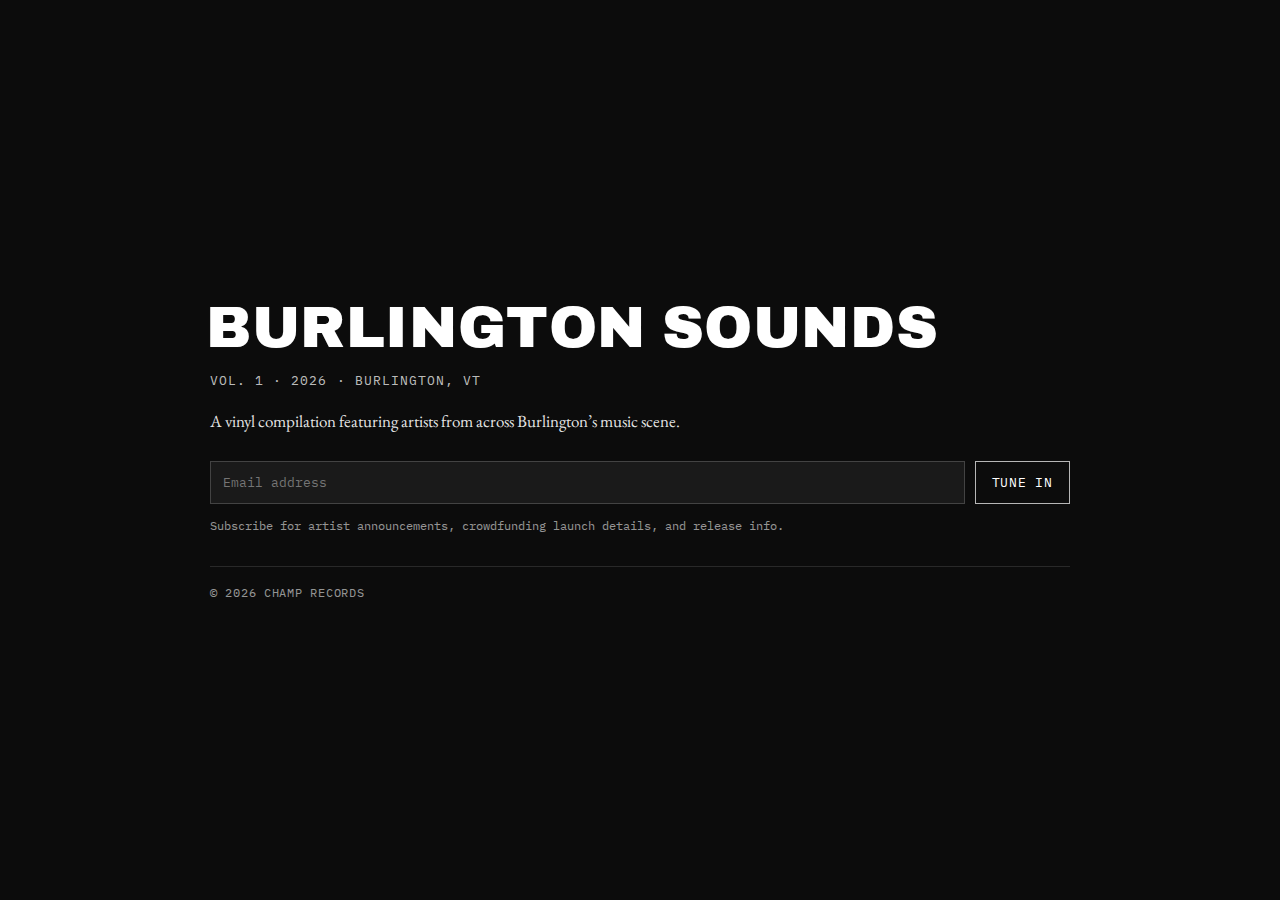
<file: index.html>
<!DOCTYPE html>
<html lang="en">
<head>
  <meta charset="UTF-8" />
  <title>Burlington Sounds · Vinyl Compilation · Burlington, VT</title>
  <meta name="viewport" content="width=device-width, initial-scale=1.0" />
<meta name="description" content="Burlington Sounds is a vinyl compilation featuring artists from Burlington, Vermont. Sign up for updates, artist reveals, and the crowdfunding launch for Vol. 1." />
<meta property="og:title" content="Burlington Sounds · Vol. 1" />
<meta property="og:description" content="A vinyl compilation featuring artists from Burlington, Vermont. Sign up for updates and the crowdfunding launch." />
<meta property="og:url" content="https://burlingtonsounds.com/" />
<meta property="og:type" content="website" />
<meta property="og:image" content="https://burlingtonsounds.com/og.jpg" />

<meta name="twitter:card" content="summary_large_image" />
  <link rel="preconnect" href="https://fonts.googleapis.com">
  <link rel="preconnect" href="https://fonts.gstatic.com" crossorigin>
  <link href="https://fonts.googleapis.com/css2?family=Archivo+Black&family=EB+Garamond:wght@400;600&family=IBM+Plex+Mono:wght@400;500&display=swap" rel="stylesheet">
<link rel="canonical" href="https://burlingtonsounds.com/" />

  <link rel="stylesheet" href="styles.css" />

  <!-- Google tag (gtag.js) -->
  <script async src="https://www.googletagmanager.com/gtag/js?id=G-1XQGM79ECF"></script>
  <script>
    window.dataLayer = window.dataLayer || [];
    function gtag(){dataLayer.push(arguments);}
    gtag('js', new Date());
    gtag('config', 'G-1XQGM79ECF');
  </script>
<script type="application/ld+json">
{
  "@context": "https://schema.org",
  "@type": "MusicAlbum",
  "name": "Burlington Sounds, Vol. 1",
  "datePublished": "2026",
  "genre": "Compilation",
  "byArtist": {
    "@type": "MusicGroup",
    "name": "Burlington Sounds"
  },
  "url": "https://burlingtonsounds.com/"
}
</script>

  

</head>

<body>

  <main class="shell" role="main">
    <div class="content">

      <h1 class="title funky" aria-label="Burlington Sounds">
        <span class="word">
          <span class="letter">B</span><span class="letter">U</span><span class="letter">R</span><span class="letter">L</span>
          <span class="letter">I</span><span class="letter">N</span><span class="letter">G</span><span class="letter">T</span>
          <span class="letter">O</span><span class="letter">N</span>
        </span>

        <span class="word">
          <span class="letter">S</span><span class="letter">O</span><span class="letter">U</span>
          <span class="letter">N</span><span class="letter">D</span><span class="letter">S</span>
        </span>
      </h1>

      <p class="meta">Vol. 1 · 2026 · Burlington, VT</p>

      <p class="blurb">
        A vinyl compilation featuring artists from across Burlington’s music scene.
      </p>

      <!-- MAILCHIMP FORM -->
      <form
        class="form"
        id="mc-form"
        action="https://burlingtonsounds.us8.list-manage.com/subscribe/post?u=23f65d9a16e70a2abb4ff0c84&id=c24270f534"
        method="post"
        target="mc-iframe"
        novalidate
        aria-label="Subscribe for updates"
      >
        <label class="sr-only" for="mce-EMAIL">Email address</label>

        <input
          id="mce-EMAIL"
          type="email"
          name="EMAIL"
          placeholder="Email address"
          required
          autocapitalize="off"
          autocorrect="off"
          autocomplete="email"
        />

        <!-- Bot protection (recommended by Mailchimp) -->
        <div style="position: absolute; left: -5000px;" aria-hidden="true">
          <input type="text" name="b_23f65d9a16e70a2abb4ff0c84_c24270f534" tabindex="-1" value="" />
        </div>

        <button type="submit" id="mc-submit">Tune In</button>
      </form>

      <!-- Hidden iframe (prevents redirect) -->
      <iframe
        name="mc-iframe"
        id="mc-iframe"
        style="display:none;"
        title="Mailchimp hidden iframe">
      </iframe>

      <!-- SUCCESS STATE -->
      <div id="mc-success" style="display:none;">
        <p class="subscribe-note">
          Needle dropped.<br />
          Follow along on Instagram
          <a
            href="https://www.instagram.com/burlingtonsounds/"
            target="_blank"
            rel="noopener noreferrer"
            class="ig-link"
            id="ig-link"
          >@burlingtonsounds</a>
          for behind-the-scenes updates and artist reveals.
        </p>
      </div>

      <!-- OPTIONAL MESSAGE -->
      <p id="mc-message" class="subscribe-note" aria-live="polite" style="display:none;"></p>

      <p class="subscribe-note">
        Subscribe for artist announcements, crowdfunding launch details, and release info.
      </p>

      <footer class="footer" aria-label="Footer">
        <p class="footer-meta">© 2026 Champ Records</p>
      </footer>

    </div>
  </main>

  <!-- SCRIPT -->
  <script>
    (function () {
      const form = document.getElementById("mc-form");
      const emailInput = document.getElementById("mce-EMAIL");
      const submitBtn = document.getElementById("mc-submit");
      const success = document.getElementById("mc-success");
      const msg = document.getElementById("mc-message");
      const igLink = document.getElementById("ig-link");

      // ---- Tracking state (per-page-load) ----
      let formFocusedAt = null;
      let firstTypedAt = null;
      let hasTyped = false;
      let hasSubmitted = false;
      let abandonSent = false;

      function showMessage(text) {
        msg.textContent = text;
        msg.style.display = "block";
      }

      function track(eventName, params) {
        if (typeof gtag === "function") {
          gtag("event", eventName, params || {});
        }
      }

      function secondsSince(ts) {
        if (!ts) return null;
        return Math.round((Date.now() - ts) / 1000);
      }

      // 1) Focus / start of intent
      emailInput.addEventListener("focus", function () {
        if (!formFocusedAt) formFocusedAt = Date.now();
      });

      // 2) First typing (start)
      emailInput.addEventListener("input", function () {
        if (!hasTyped) {
          hasTyped = true;
          firstTypedAt = Date.now();
          track("email_signup_start", {
            event_category: "engagement",
            event_label: "homepage_form"
          });
        }
      });

      // 3) Button click (pre-submit intent)
      submitBtn.addEventListener("click", function () {
        track("email_signup_click", {
          event_category: "engagement",
          event_label: "homepage_form_button"
        });
      });

      // 4) Submit (you show success immediately, so we count conversion here)
      form.addEventListener("submit", function () {
        const email = (emailInput.value || "").trim();
        if (!email) return; // browser handles validation

        hasSubmitted = true;

        // Swap UI (no redirect)
        form.style.display = "none";
        success.style.display = "block";

        // Conversion event (success shown)
        track("email_signup", {
          event_category: "engagement",
          event_label: "homepage_form_success",
          value: 1,
          // time-to-submit metrics (best effort)
          seconds_from_focus: formFocusedAt ? secondsSince(formFocusedAt) : undefined,
          seconds_from_first_type: firstTypedAt ? secondsSince(firstTypedAt) : undefined,
          started_typing: hasTyped ? 1 : 0
        });

        // Gentle follow-up guidance
        setTimeout(function () {
          showMessage("If you don’t see a confirmation email, check spam or try again.");
        }, 2000);
      });

      // 5) Abandonment (focused/typed but never submitted)
      function maybeSendAbandon(reason) {
        if (abandonSent || hasSubmitted) return;

        // Only count abandon if they showed intent
        if (!formFocusedAt && !hasTyped) return;

        abandonSent = true;
        track("email_signup_abandon", {
          event_category: "engagement",
          event_label: "homepage_form",
          abandon_reason: reason,
          seconds_from_focus: formFocusedAt ? secondsSince(formFocusedAt) : undefined,
          seconds_from_first_type: firstTypedAt ? secondsSince(firstTypedAt) : undefined,
          started_typing: hasTyped ? 1 : 0
        });
      }

      // If they leave the page / close tab / navigate away
      window.addEventListener("pagehide", function () {
        maybeSendAbandon("pagehide");
      });

      // If they switch tabs or background (not perfect, but useful)
      document.addEventListener("visibilitychange", function () {
        if (document.visibilityState === "hidden") {
          maybeSendAbandon("visibility_hidden");
        }
      });

      // Optional: if they blur out of the email field and haven't submitted
      emailInput.addEventListener("blur", function () {
        // small delay so submit click doesn’t falsely mark abandon
        setTimeout(function () {
          if (!hasSubmitted) maybeSendAbandon("input_blur");
        }, 300);
      });

      // 6) Instagram click
      if (igLink) {
        igLink.addEventListener("click", function () {
          track("instagram_click", {
            event_category: "engagement",
            event_label: "homepage_success_state"
          });
        });
      }

    })();
  </script>

</body>
</html>
</file>
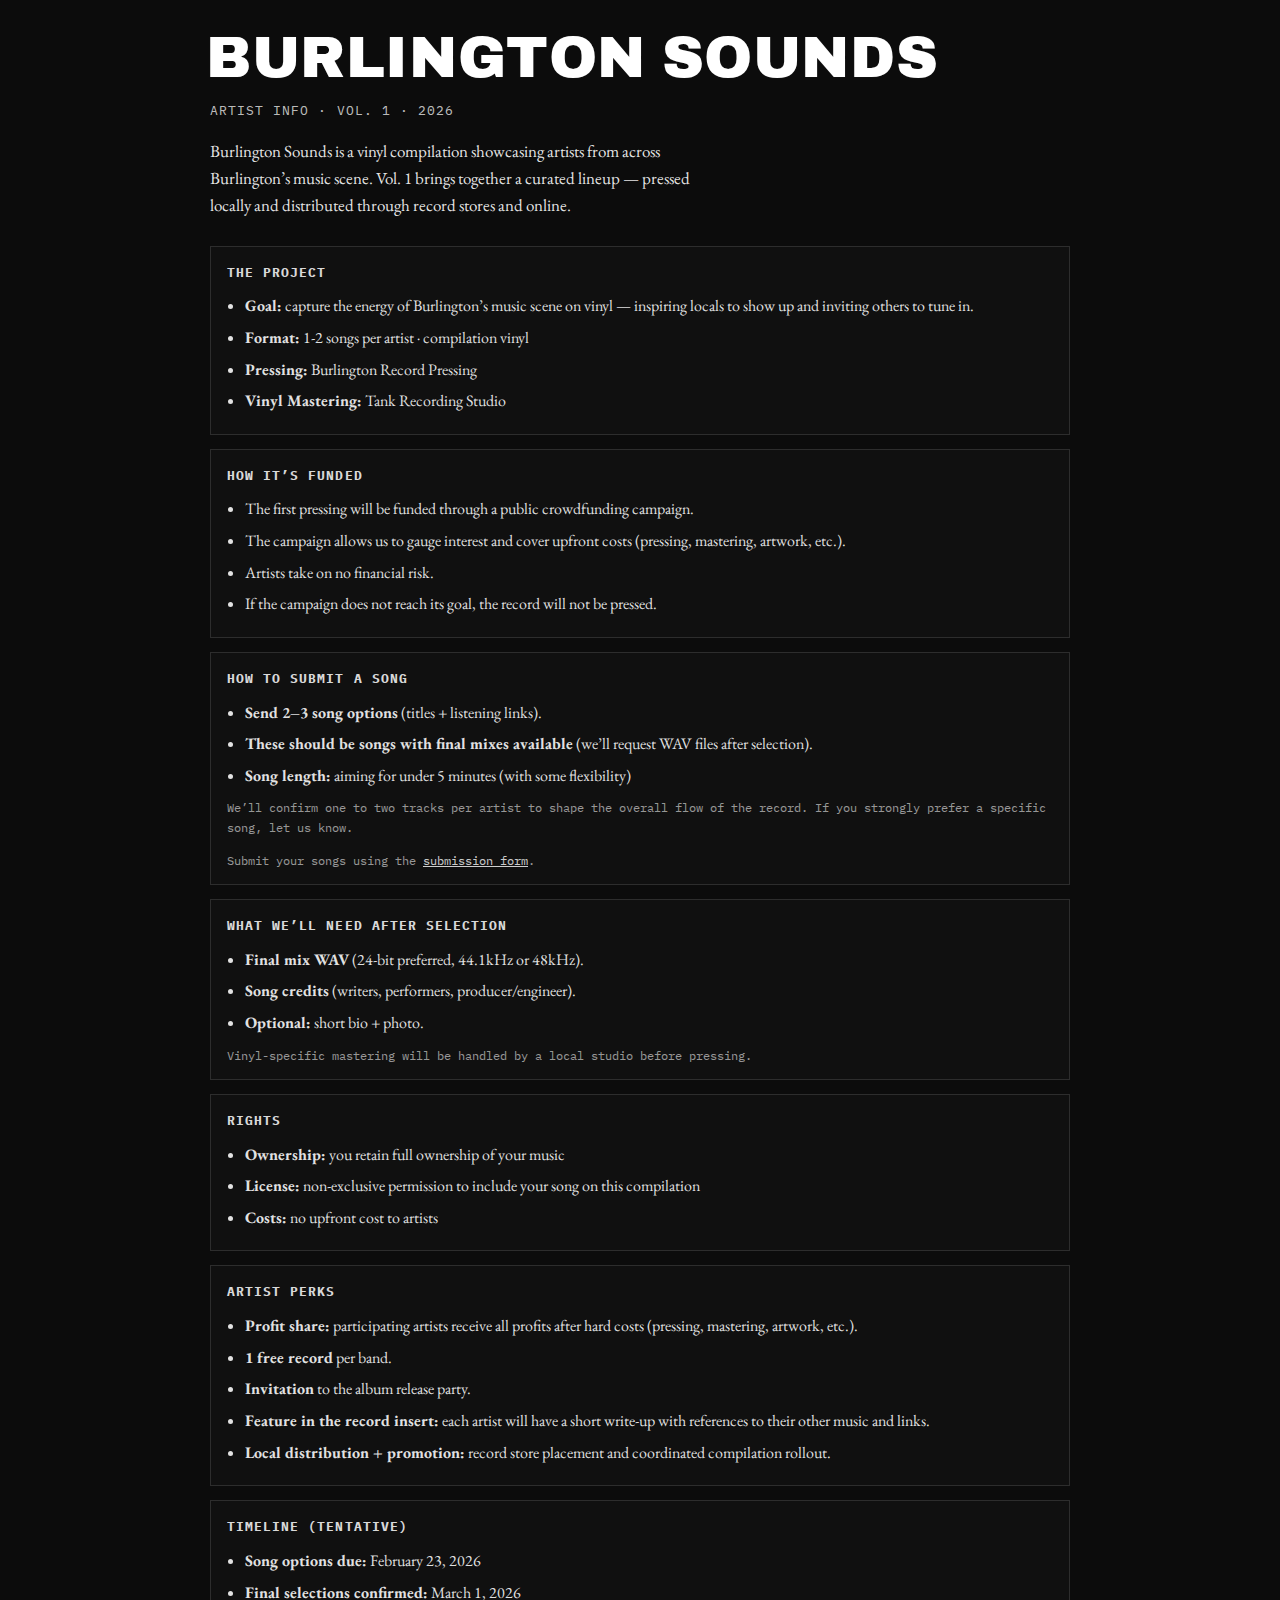
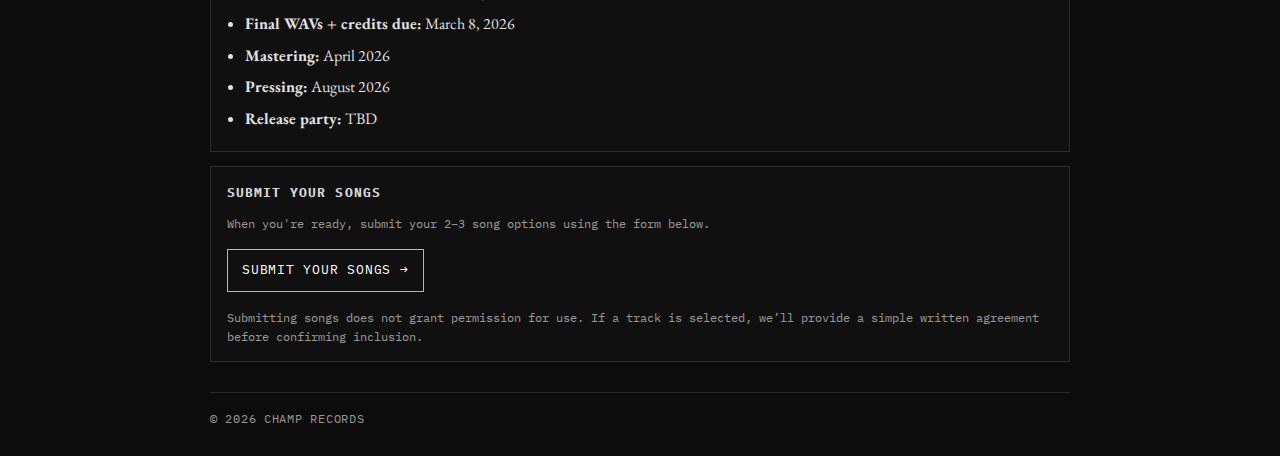
<file: for-artists.html>
<!DOCTYPE html>
<html lang="en">
<head>
  <meta charset="UTF-8" />
  <title>Burlington Sounds · Artist Info</title>
  <meta name="viewport" content="width=device-width, initial-scale=1.0" />

  <link rel="preconnect" href="https://fonts.googleapis.com">
  <link rel="preconnect" href="https://fonts.gstatic.com" crossorigin>
  <link href="https://fonts.googleapis.com/css2?family=Archivo+Black&family=EB+Garamond:wght@400;600&family=IBM+Plex+Mono:wght@400;500&display=swap" rel="stylesheet">

  <link rel="stylesheet" href="styles.css" />
<link rel="canonical" href="https://burlingtonsounds.com/for-artists" />


  <!-- Google tag (gtag.js) -->
<script async src="https://www.googletagmanager.com/gtag/js?id=G-1XQGM79ECF"></script>
<script>
  window.dataLayer = window.dataLayer || [];
  function gtag(){dataLayer.push(arguments);}
  gtag('js', new Date());

  gtag('config', 'G-1XQGM79ECF');
</script>

<meta name="description" content="Artist info for Burlington Sounds Vol. 1 — a vinyl compilation showcasing Burlington, Vermont musicians. Submit 2–3 song options and learn timeline, rights, and perks." />

</head>


<body>

  <main class="shell" role="main">
    <div class="content">

     <h1 class="title funky" aria-label="Burlington Sounds">
  <span class="word">
    <span class="letter">B</span><span class="letter">U</span><span class="letter">R</span><span class="letter">L</span>
    <span class="letter">I</span><span class="letter">N</span><span class="letter">G</span><span class="letter">T</span>
    <span class="letter">O</span><span class="letter">N</span>
  </span>

  <span class="word">
    <span class="letter">S</span><span class="letter">O</span><span class="letter">U</span>
    <span class="letter">N</span><span class="letter">D</span><span class="letter">S</span>
  </span>
</h1>



      <p class="meta">Artist Info · Vol. 1 · 2026</p>

      <p class="blurb">
        Burlington Sounds is a vinyl compilation showcasing artists from across Burlington’s music scene.
  Vol. 1 brings together a curated lineup — pressed locally and distributed
  through record stores and online.
      </p>

      <!-- PROJECT OVERVIEW -->
      <section class="artist-card">
        <h2 class="artist-h2">The project</h2>
        <ul class="artist-list">
          <li>
  <strong>Goal:</strong> capture the energy of Burlington’s music scene on vinyl —
  inspiring locals to show up and inviting others to tune in.</li>
          <li><strong>Format:</strong> 1-2 songs per artist · compilation vinyl</li>
          <li><strong>Pressing:</strong> Burlington Record Pressing</li>
          <li><strong>Vinyl Mastering:</strong> Tank Recording Studio </li>
          
        </ul>
      </section>
<!-- FUNDING -->
      <section class="artist-card">
  <h2 class="artist-h2">How it’s funded</h2>
  <ul class="artist-list">
    <li>The first pressing will be funded through a public crowdfunding campaign.</li>
    <li>The campaign allows us to gauge interest and cover upfront costs (pressing, mastering, artwork, etc.).</li>
    <li>Artists take on no financial risk.</li>
    <li>If the campaign does not reach its goal, the record will not be pressed.</li>
  </ul>
</section>

<!-- HOW TO SUBMIT A SONG -->
<section class="artist-card">
  <h2 class="artist-h2">How to submit a song</h2>

  <ul class="artist-list">
    <li><strong>Send 2–3 song options</strong> (titles + listening links).</li>
    <li><strong>These should be songs with final mixes available</strong> (we’ll request WAV files after selection).</li>
    <li><strong>Song length:</strong> aiming for under 5 minutes (with some flexibility)</li>
  </ul>

  <p class="artist-small" style="margin-top: 10px;">
  We’ll confirm one to two tracks per artist to shape the overall flow of the record.
  If you strongly prefer a specific song, let us know.
</p>

<p class="artist-small" style="margin-top: 14px;">
  Submit your songs using the 
  <a href="https://docs.google.com/forms/d/e/1FAIpQLSdbZ-gj8QcoqZkUu0Xc-JSAuH_meOErRo6Y8xKhd6S0YqU12A/viewform?usp=header" target="_blank" rel="noopener noreferrer"
     style="color: rgba(255,255,255,0.8); text-decoration: underline;">
     submission form</a>.
</p>

</section>


<!-- AFTER SELECTION -->
<section class="artist-card">
  <h2 class="artist-h2">What we’ll need after selection</h2>

  <ul class="artist-list">
    <li><strong>Final mix WAV</strong> (24-bit preferred, 44.1kHz or 48kHz).</li>
    <li><strong>Song credits</strong> (writers, performers, producer/engineer).</li>
    <li><strong>Optional:</strong> short bio + photo.</li>
  </ul>

  <p class="artist-small" style="margin-top: 10px;">
    Vinyl-specific mastering will be handled by a local studio before pressing.
  </p>
</section>






      <!-- MONEY + RIGHTS -->
      <section class="artist-card">
        <h2 class="artist-h2">Rights</h2>
        <ul class="artist-list">
          <li><strong>Ownership:</strong> you retain full ownership of your music</li>
          <li><strong>License:</strong> non-exclusive permission to include your song on this compilation</li>
          <li><strong>Costs:</strong> no upfront cost to artists</li>
        </ul>
      </section>

      <!-- PERKS -->

      <section class="artist-card">
  <h2 class="artist-h2">Artist perks</h2>

  <ul class="artist-list">
    <li>
      <strong>Profit share:</strong> participating artists receive all profits after hard costs
      (pressing, mastering, artwork, etc.).
    </li>

    <li><strong>1 free record</strong> per band.</li>

    <li><strong>Invitation</strong> to the album release party.</li>

    <li>
      <strong>Feature in the record insert:</strong> each artist will have a short write-up
      with references to their other music and links.
    </li>

    <li>
      <strong>Local distribution + promotion:</strong> record store placement and
      coordinated compilation rollout.
    </li>
  </ul>
</section>


      <!-- TIMELINE -->
      <section class="artist-card">
        <h2 class="artist-h2">Timeline (Tentative)</h2>
        <ul class="artist-list">
          <li><strong>Song options due:</strong> February 23, 2026</li>
          <li><strong>Final selections confirmed:</strong> March 1, 2026</li>
          <li><strong>Final WAVs + credits due:</strong> March 8, 2026</li>
          <li><strong>Mastering:</strong> April 2026</li>
          <li><strong>Pressing:</strong> August 2026</li>
          <li><strong>Release party:</strong> TBD</li>
        </ul>
      </section>

<!-- SUBMIT A SONG -->
      <section class="artist-card">
  <h2 class="artist-h2">Submit your songs</h2>

  <p class="artist-small" style="margin-bottom: 14px;">
    When you're ready, submit your 2–3 song options using the form below.
  </p>

  <p>
    <a href="https://docs.google.com/forms/d/e/1FAIpQLSdbZ-gj8QcoqZkUu0Xc-JSAuH_meOErRo6Y8xKhd6S0YqU12A/viewform?usp=header"
       target="_blank"
       rel="noopener noreferrer"
       class="artist-cta">
      Submit your songs →
    </a>
  </p>

  <p class="artist-small" style="margin-top: 14px;">
    Submitting songs does not grant permission for use.
    If a track is selected, we’ll provide a simple written agreement before confirming inclusion.
  </p>
</section>


      <footer class="footer">
        <p class="footer-meta">© 2026 Champ Records</p>
      </footer>

    </div>
  </main>

</body>
</html>
</file>
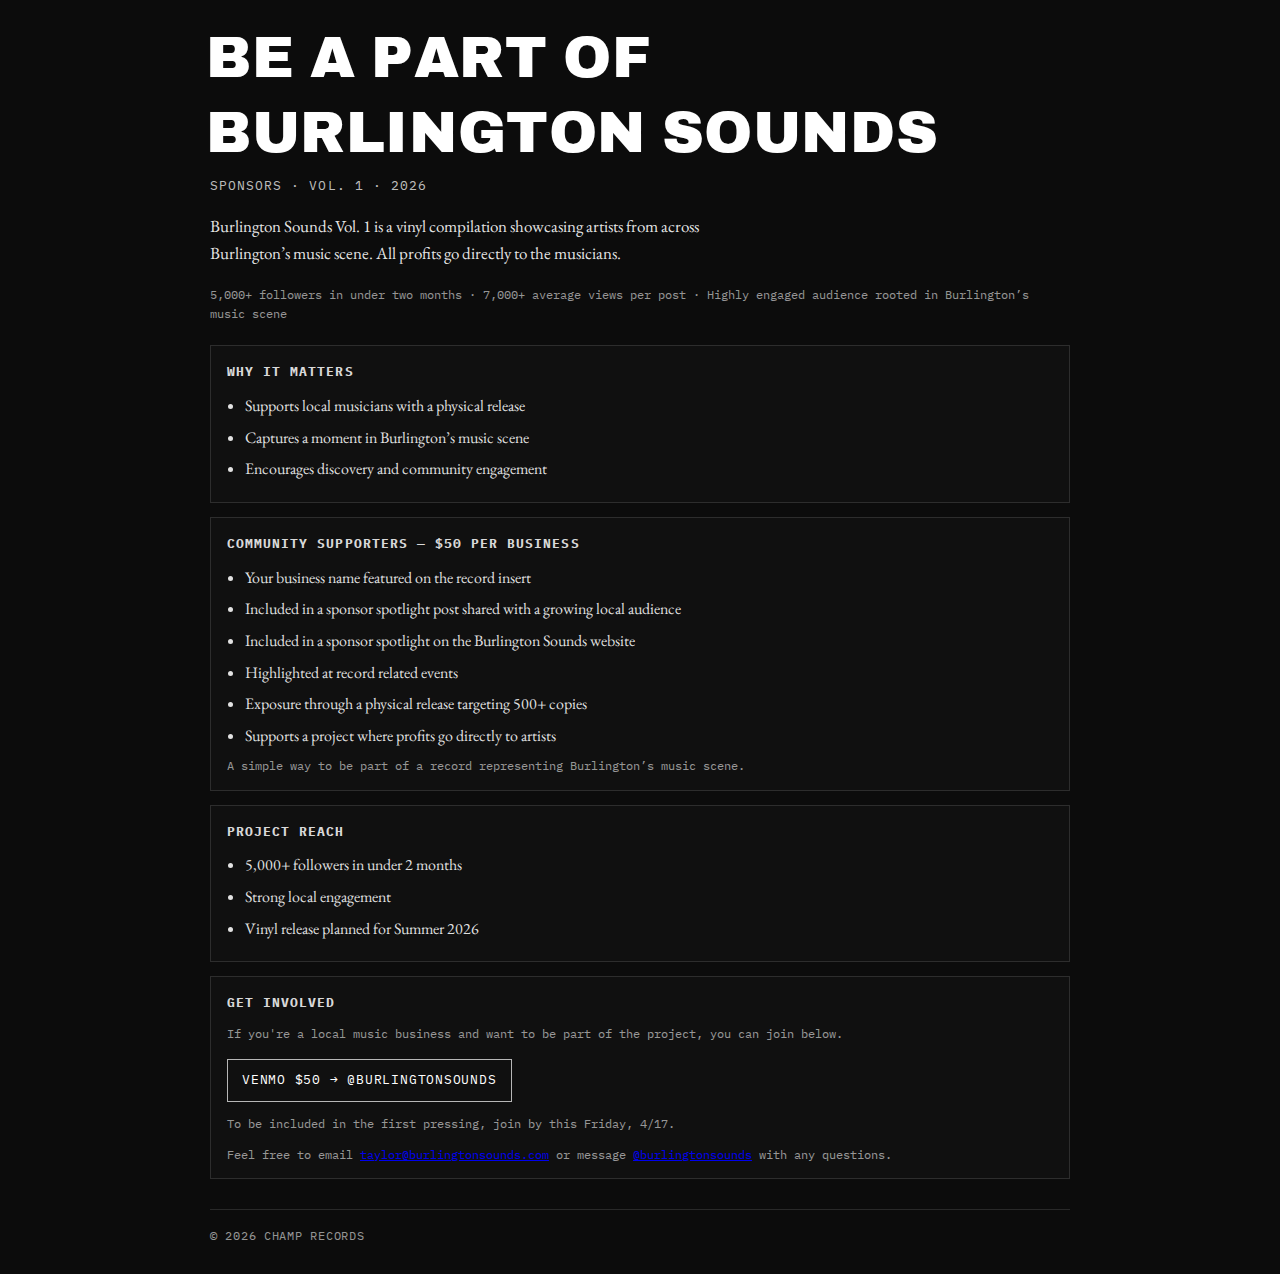
<file: for-sponsors.html>
<!DOCTYPE html>
<html lang="en">
<head>
  <meta charset="UTF-8" />
  <title>Be Part of Burlington Sounds, vol. 1</title>
  <meta name="viewport" content="width=device-width, initial-scale=1.0" />
  <meta
    name="description"
    content="Support Burlington Sounds Vol. 1 — a vinyl compilation showcasing Burlington, Vermont musicians. Local music businesses can join as Community Supporters for $50."
  />
  <link rel="canonical" href="https://burlingtonsounds.com/support" />

  <link rel="preconnect" href="https://fonts.googleapis.com" />
  <link rel="preconnect" href="https://fonts.gstatic.com" crossorigin />
  <link
    href="https://fonts.googleapis.com/css2?family=Archivo+Black&family=EB+Garamond:wght@400;600&family=IBM+Plex+Mono:wght@400;500&display=swap"
    rel="stylesheet"
  />

  <link rel="stylesheet" href="styles.css" />

  <!-- Google tag (gtag.js) -->
  <script async src="https://www.googletagmanager.com/gtag/js?id=G-1XQGM79ECF"></script>
  <script>
    window.dataLayer = window.dataLayer || [];
    function gtag(){dataLayer.push(arguments);}
    gtag('js', new Date());
    gtag('config', 'G-1XQGM79ECF');
  </script>
</head>

<body>
  <main class="shell" role="main">
    <div class="content">
      <h1 class="title funky" aria-label="Be a Part of Burlington Sounds">

  <span class="word">
    <span class="letter">B</span><span class="letter">E</span>
  </span>

  <span class="word">
    <span class="letter">A</span>
  </span>

  <span class="word">
    <span class="letter">P</span><span class="letter">A</span><span class="letter">R</span><span class="letter">T</span>
  </span>

  <span class="word">
    <span class="letter">O</span><span class="letter">F</span>
  </span>

  <span class="word">
    <span class="letter">B</span><span class="letter">U</span><span class="letter">R</span><span class="letter">L</span>
    <span class="letter">I</span><span class="letter">N</span><span class="letter">G</span><span class="letter">T</span>
    <span class="letter">O</span><span class="letter">N</span>
  </span>

  <span class="word">
    <span class="letter">S</span><span class="letter">O</span><span class="letter">U</span>
    <span class="letter">N</span><span class="letter">D</span><span class="letter">S</span>
  </span>

</h1>

      <p class="meta">Sponsors · Vol. 1 · 2026</p>

      <p class="blurb">
        Burlington Sounds Vol. 1 is a vinyl compilation showcasing artists from across Burlington’s music scene.
        All profits go directly to the musicians.
      </p>

      <p class="artist-small" style="margin-top: -8px; margin-bottom: 22px;">
  5,000+ followers in under two months · 7,000+ average views per post · Highly engaged audience rooted in Burlington’s music scene
</p>

      <section class="artist-card">
        <h2 class="artist-h2">Why it matters</h2>
        <ul class="artist-list">
          <li>Supports local musicians with a physical release</li>
          <li>Captures a moment in Burlington’s music scene</li>
          <li>Encourages discovery and community engagement</li>
        </ul>
      </section>

      <section class="artist-card">
  <h2 class="artist-h2">Community supporters — $50 per business</h2>

  <ul class="artist-list">
    <li>Your business name featured on the record insert</li>
    <li>Included in a sponsor spotlight post shared with a growing local audience</li>
    <li>Included in a sponsor spotlight on the Burlington Sounds website</li>
    <li>Highlighted at record related events</li>
    <li>Exposure through a physical release targeting 500+ copies</li>
    <li>Supports a project where profits go directly to artists</li>
  </ul>

  <p class="artist-small" style="margin-top: 8px;">
    A simple way to be part of a record representing Burlington’s music scene.
  </p>
</section>

      <section class="artist-card">
        <h2 class="artist-h2">Project reach</h2>
        <ul class="artist-list">
          <li>5,000+ followers in under 2 months</li>
          <li>Strong local engagement</li>
          <li>Vinyl release planned for Summer 2026</li>
        </ul>
      </section>

      <section class="artist-card">
  <h2 class="artist-h2">Get involved</h2>

  <p class="artist-small" style="margin-bottom: 14px;">
    If you're a local music business and want to be part of the project, you can join below.
  </p>

  <p style="margin-bottom: 12px;">
    <a href="https://venmo.com/burlingtonsounds" target="_blank" rel="noopener noreferrer" class="artist-cta">
      Venmo $50 → @burlingtonsounds
    </a>
  </p>

  <p class="artist-small" style="margin-top: 6px;">
    To be included in the first pressing, join by this Friday, 4/17.
  </p>

  <p class="artist-small" style="margin-top: 12px;">
    Feel free to email 
    <a href="mailto:taylor@burlingtonsounds.com" class="ig-link">taylor@burlingtonsounds.com</a> 
    or message 
    <a href="https://instagram.com/burlingtonsounds" target="_blank" class="ig-link">@burlingtonsounds</a> 
    with any questions.
  </p>
</section>

      <footer class="footer">
        <p class="footer-meta">© 2026 Champ Records</p>
      </footer>
    </div>
  </main>
</body>
</html>
</file>
<file: styles.css>
:root {
  --bg: #0c0c0c;
  --white: #ffffff;
  --dim: rgba(255, 255, 255, 0.74);
  --dimmer: rgba(255, 255, 255, 0.58);
  --input-bg: rgba(255, 255, 255, 0.06);
}

* { box-sizing: border-box; }

html, body {
  height: 100%;
  margin: 0;
  padding: 0;
}

body {
  background: var(--bg);
  color: var(--white);
  line-height: 1.6;
  font-family: "EB Garamond", serif;
}

/* Layout */
.shell {
  min-height: 100vh;
  display: grid;
  place-items: center;
  padding: 28px;
}

.content {
  width: min(860px, 100%);
}

/* Title */
.title {
  margin: 0 0 0 -4px; /* optical alignment */
  font-family: "Archivo Black", sans-serif;
  font-weight: 400;
  letter-spacing: 0.01em;
  text-transform: uppercase;
  font-size: clamp(38px, 5vw, 58px);
  flex-wrap: wrap;
  line-height: 1.02;

  /* subtle print softness */
  text-shadow: 0 0 1px rgba(255,255,255,0.18);
}

/* IMPORTANT FIX:
   Use inline-flex so whitespace/newlines between letter spans do NOT create gaps */
.title {
  display: inline-flex;
  align-items: baseline;
  gap: 0.40ch;   /* controlled word spacing */
}

.title .word {
  display: inline-flex;
  align-items: baseline;
}


/* Letters */
.funky .letter {
  display: inline-block;
  transform-origin: center;
  animation: titleFilmLite 1800ms cubic-bezier(0.22, 1, 0.36, 1) both;
}

/* --- Word 1: BURLINGTON (10 letters) --- */
.funky .word:nth-of-type(1) .letter:nth-child(1)  { --dy: -3px; animation-delay: 120ms; }
.funky .word:nth-of-type(1) .letter:nth-child(2)  { --dy:  2px; animation-delay:  40ms; }
.funky .word:nth-of-type(1) .letter:nth-child(3)  { --dy: -2px; animation-delay: 200ms; }
.funky .word:nth-of-type(1) .letter:nth-child(4)  { --dy:  3px; animation-delay:  90ms; }
.funky .word:nth-of-type(1) .letter:nth-child(5)  { --dy: -4px; animation-delay: 170ms; }
.funky .word:nth-of-type(1) .letter:nth-child(6)  { --dy:  1px; animation-delay:  20ms; }
.funky .word:nth-of-type(1) .letter:nth-child(7)  { --dy: -3px; animation-delay: 260ms; }
.funky .word:nth-of-type(1) .letter:nth-child(8)  { --dy:  2px; animation-delay:  70ms; }
.funky .word:nth-of-type(1) .letter:nth-child(9)  { --dy: -1px; animation-delay: 210ms; }
.funky .word:nth-of-type(1) .letter:nth-child(10) { --dy:  2px; animation-delay: 110ms; }

/* --- Word 2: SOUNDS (6 letters) --- */
.funky .word:nth-of-type(2) .letter:nth-child(1) { --dy: -3px; animation-delay:  55ms; }
.funky .word:nth-of-type(2) .letter:nth-child(2) { --dy:  2px; animation-delay: 230ms; }
.funky .word:nth-of-type(2) .letter:nth-child(3) { --dy: -2px; animation-delay:  95ms; }
.funky .word:nth-of-type(2) .letter:nth-child(4) { --dy:  3px; animation-delay: 290ms; }
.funky .word:nth-of-type(2) .letter:nth-child(5) { --dy: -2px; animation-delay: 150ms; }
.funky .word:nth-of-type(2) .letter:nth-child(6) { --dy:  1px; animation-delay:  30ms; }

@keyframes titleFilmLite {
  0% {
    opacity: 0;
    transform: translateY(var(--dy, 0px));
  }
  100% {
    opacity: 1;
    transform: translateY(0);
  }
}

/* Reduced motion */
@media (prefers-reduced-motion: reduce) {
  .funky .letter {
    animation: none;
    opacity: 1;
    transform: translateY(0);
  }
}

/* Meta */
.meta {
  margin: 14px 0 16px 0;
  font-family: "IBM Plex Mono", monospace;
  font-size: 13px;
  letter-spacing: 0.08em;
  text-transform: uppercase;
  color: var(--dim);
}

/* Blurb */
.blurb {
  margin: 0 0 26px 0;
  font-size: 17px;
  max-width: 65ch;
  color: rgba(255, 255, 255, 0.9);
}

/* Form */
.form {
  display: flex;
  gap: 10px;
  flex-wrap: wrap;
  align-items: center;
}

.form input {
  flex: 1 1 280px;
  padding: 12px;
  border: 1px solid rgba(255, 255, 255, 0.18);
  background: var(--input-bg);
  color: var(--white);
  font-family: "IBM Plex Mono", monospace;
  font-size: 13px;
  transition: border-color 0.15s ease, background 0.15s ease;
}

.form input:focus {
  outline: none;
  border-color: rgba(255, 255, 255, 0.45);
  background: rgba(255, 255, 255, 0.08);
}

.form button {
  padding: 12px 16px;
  border: 1px solid rgba(255, 255, 255, 0.7);
  background: transparent;
  color: var(--white);
  cursor: pointer;
  font-family: "IBM Plex Mono", monospace;
  font-size: 13px;
  letter-spacing: 0.06em;
  text-transform: uppercase;
}

.form button:hover {
  border-color: rgba(255, 255, 255, 0.95);
  background: rgba(255, 255, 255, 0.06);
}

/* Subscribe note */
.subscribe-note {
  margin: 12px 0 0 0;
  font-family: "IBM Plex Mono", monospace;
  font-size: 12px;
  color: var(--dimmer);
}

/* Footer */
.footer {
  margin-top: 30px;
  padding-top: 16px;
  border-top: 1px solid rgba(255, 255, 255, 0.12);
}

.footer-meta {
  margin: 0;
  font-family: "IBM Plex Mono", monospace;
  font-size: 12px;
  letter-spacing: 0.06em;
  text-transform: uppercase;
  color: var(--dimmer);
}

/* Accessibility */
.sr-only {
  position: absolute;
  width: 1px;
  height: 1px;
  margin: -1px;
  overflow: hidden;
}

/* For Artists page blocks */
.artist-card {
  border: 1px solid rgba(255, 255, 255, 0.12);
  background: rgba(255, 255, 255, 0.02);
  padding: 16px 16px 14px 16px;
  margin: 14px 0;
}

.artist-h2 {
  margin: 0 0 10px 0;
  font-family: "IBM Plex Mono", monospace;
  font-size: 13px;
  letter-spacing: 0.08em;
  text-transform: uppercase;
  color: rgba(255, 255, 255, 0.86);
}

.artist-list {
  margin: 0;
  padding-left: 18px;
  color: rgba(255, 255, 255, 0.88);
}

.artist-list li {
  margin: 6px 0;
}

.artist-steps {
  margin: 0;
  padding-left: 18px;
  color: rgba(255, 255, 255, 0.88);
}

.artist-steps li {
  margin: 6px 0;
}

.artist-small {
  margin: 10px 0 0 0;
  font-family: "IBM Plex Mono", monospace;
  font-size: 12px;
  color: rgba(255, 255, 255, 0.58);
}

.artist-cta {
  display: inline-block;
  padding: 10px 14px;
  border: 1px solid rgba(255,255,255,0.7);
  font-family: "IBM Plex Mono", monospace;
  font-size: 13px;
  letter-spacing: 0.06em;
  text-transform: uppercase;
  color: #ffffff;
  text-decoration: none;
  transition: background 0.15s ease, border-color 0.15s ease;
}

.artist-cta:hover {
  background: rgba(255,255,255,0.06);
  border-color: rgba(255,255,255,0.95);
}

@media (max-width: 600px) {
  .title {
    display: flex;
    flex-direction: column;
    gap: 0.15em;
  }
}
</file>
